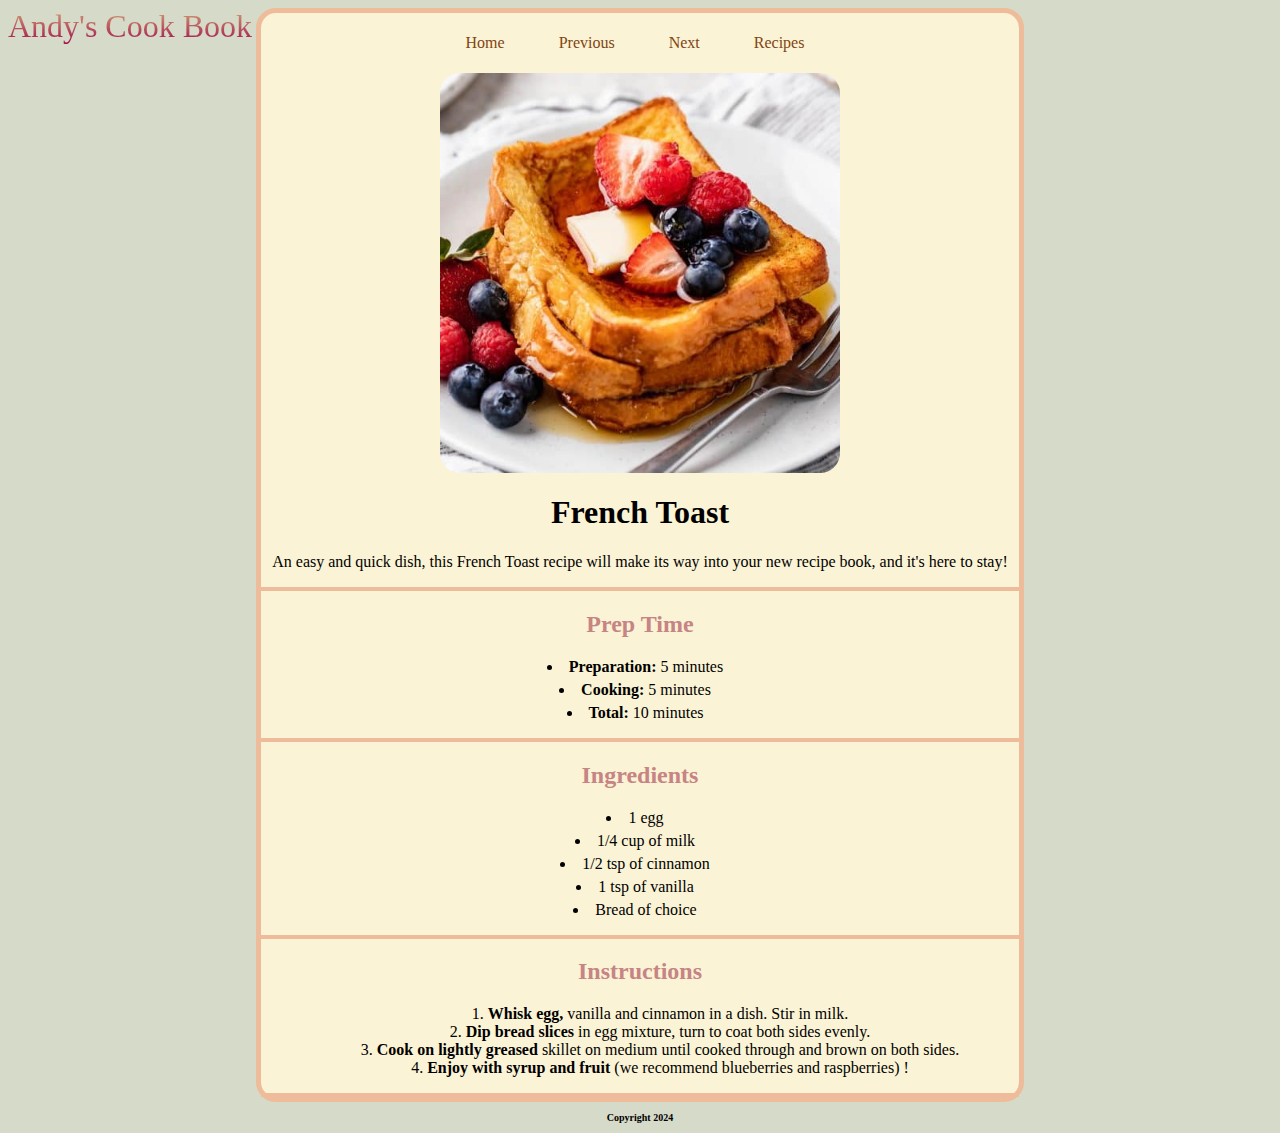
<file: index.html>
<!DOCTYPE html>
  <html>
    <head>
      <meta charset="UTF-8">
      <meta name="viewport" content="width=device-width, initial-scale=1.0">
      <link rel="stylesheet" href="./french-toast.css">
      <title>Recipe Book</title>
    </head>
    <body>
    <div class="heading">
      <header>Andy's Cook Book</header>
    </div>
      <div class="recipe-page">
        <div class="nav-bar">
          <ul class="nav-buttons">
            <li><a href="/" id="home-button">Home</a></li>
            <li><a href="/" id="prev-button">Previous</a></li>
            <li><a href="eggs.html" id="next-button">Next</a></li>
            <li><a href="/" id="recipe-button">Recipes</a></li>
          </ul>
        </div>
        <img src="img.png">
        <h1>French Toast</h1>
        <p>An easy and quick dish, this French Toast recipe will make its way
          into your new recipe book, and it's here to stay!</p>
        <div class="divider"></div>
        <div class="time-needed">
          <h2><span class="coloring">Prep Time</span></h2>
          <ul>
            <li><span class="bold">Preparation:</span> 5 minutes</li>
            <li><span class="bold">Cooking:</span> 5 minutes</li>
            <li><span class="bold">Total:</span> 10 minutes</li>
          </ul>
        </div>
        <div class="divider"></div>
        <div class="ingredients">
          <h2><span class="coloring">Ingredients</span></h2>
          <ul>
            <li>1 egg</li>
            <li>1/4 cup of milk</li>
            <li>1/2 tsp of cinnamon</li>
            <li>1 tsp of vanilla</li>
            <li>Bread of choice</li>
          </ul>
        </div>
        <div class="divider"></div>
        <div class="instructions">
          <h2><span class="coloring">Instructions</span></h2>
          <ol type="1">
            <li><span class="bold">Whisk egg,</span> vanilla and cinnamon in a dish. Stir in milk.</li>
            <li><span class="bold">Dip bread slices</span> in egg mixture, turn to coat both sides evenly.</li>
            <li><span class="bold">Cook on lightly greased</span> skillet on medium until cooked through and brown on both sides.</li>
            <li><span class="bold">Enjoy with syrup and fruit</span> (we recommend blueberries and raspberries) !</li>
          </ol>
        </div>
        <div class="divider"></div>
      </div>
      <footer>
        <h3>Copyright 2024</h3>
      </footer>
    </body>
  </html>
</file>
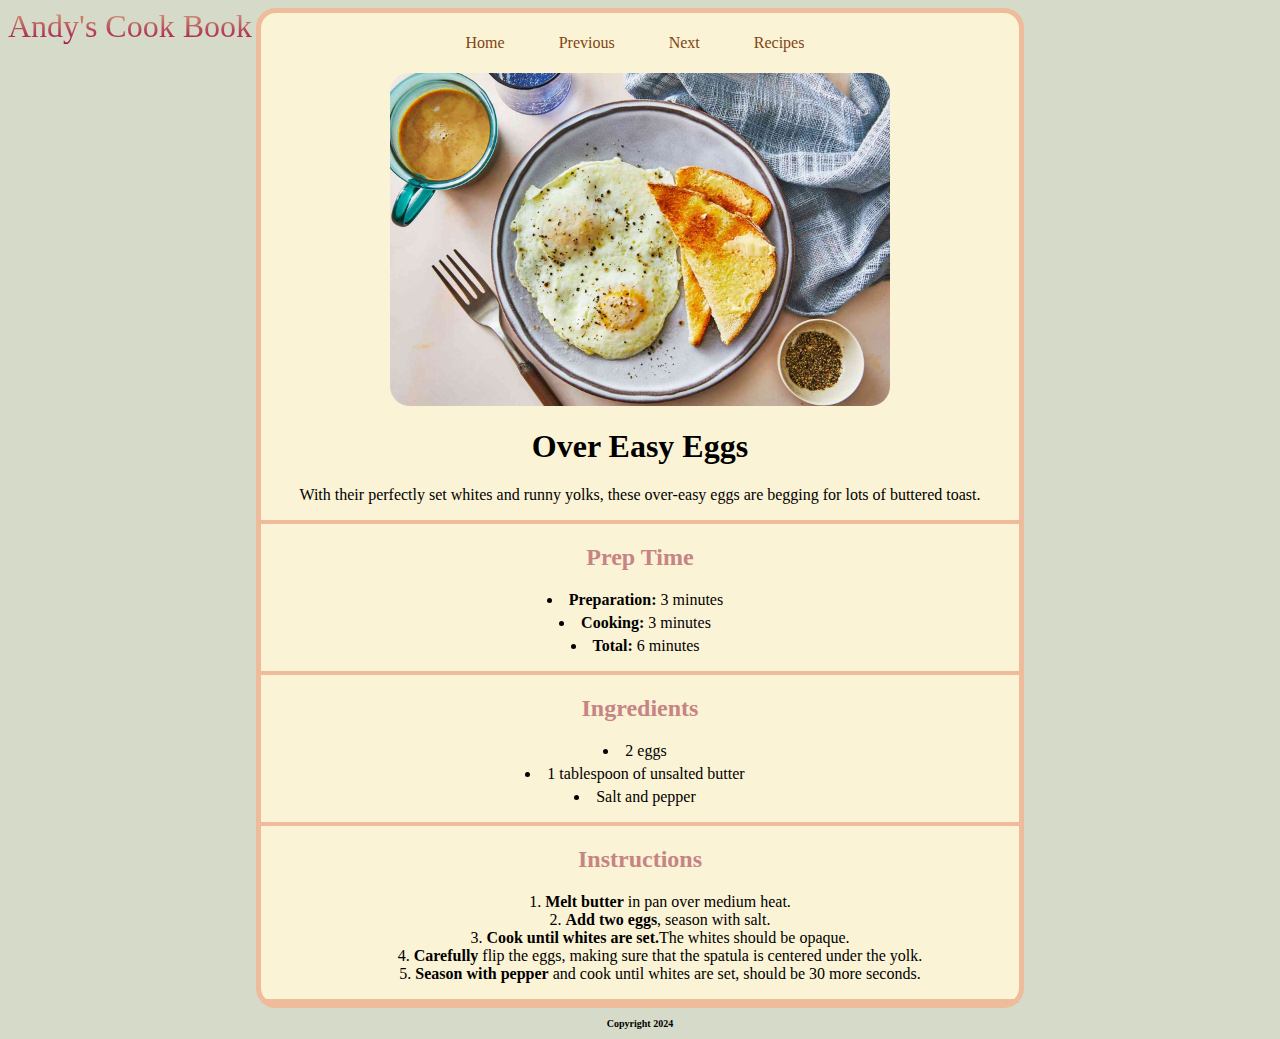
<file: eggs.html>
<!DOCTYPE html>
  <html>
    <head>
      <meta charset="UTF-8">
      <meta name="viewport" content="width=device-width, initial-scale=1.0">
      <link rel="stylesheet" href="./eggs.css">
      <title>Over Easy Egg Recipe</title>
    </head>
    <body>
    <div class="heading">
      <header>Andy's Cook Book</header>
    </div>
      <div class="recipe-page">
        <div class="nav-bar">
          <ul class="nav-buttons">
            <li><a href="/" id="home-button">Home</a></li>
            <li><a href="/" id="prev-button">Previous</a></li>
            <li><a href="/" id="next-button">Next</a></li>
            <li><a href="/" id="recipe-button">Recipes</a></li>
          </ul>
        </div>
        <img src="imgegg.png">
        <h1>Over Easy Eggs</h1>
        <p>With their perfectly set whites and runny yolks, these over-easy eggs are begging for lots of buttered toast.</p>
        <div class="divider"></div>
        <div class="time-needed">
          <h2><span class="coloring">Prep Time</span></h2>
          <ul>
            <li><span class="bold">Preparation:</span> 3 minutes</li>
            <li><span class="bold">Cooking:</span> 3 minutes</li>
            <li><span class="bold">Total:</span> 6 minutes</li>
          </ul>
        </div>
        <div class="divider"></div>
        <div class="ingredients">
          <h2><span class="coloring">Ingredients</span></h2>
          <ul>
            <li>2 eggs</li>
            <li>1 tablespoon of unsalted butter</li>
            <li>Salt and pepper</li>
          </ul>
        </div>
        <div class="divider"></div>
        <div class="instructions">
          <h2><span class="coloring">Instructions</span></h2>
          <ol type="1">
            <li><span class="bold">Melt butter</span> in pan over medium heat.</li>
            <li><span class="bold">Add two eggs</span>, season with salt.</li>
            <li><span class="bold">Cook until whites are set.</span>The whites should be opaque.</li>
            <li><span class="bold">Carefully</span> flip the eggs, making sure that the spatula is centered under the yolk.</li>
            <li><span class="bold">Season with pepper</span> and cook until whites are set, should be 30 more seconds.</li>
          </ol>
        </div>
        <div class="divider"></div>
      </div>
      <footer>
        <h3>Copyright 2024</h3>
      </footer>
    </body>
  </html>
</file>
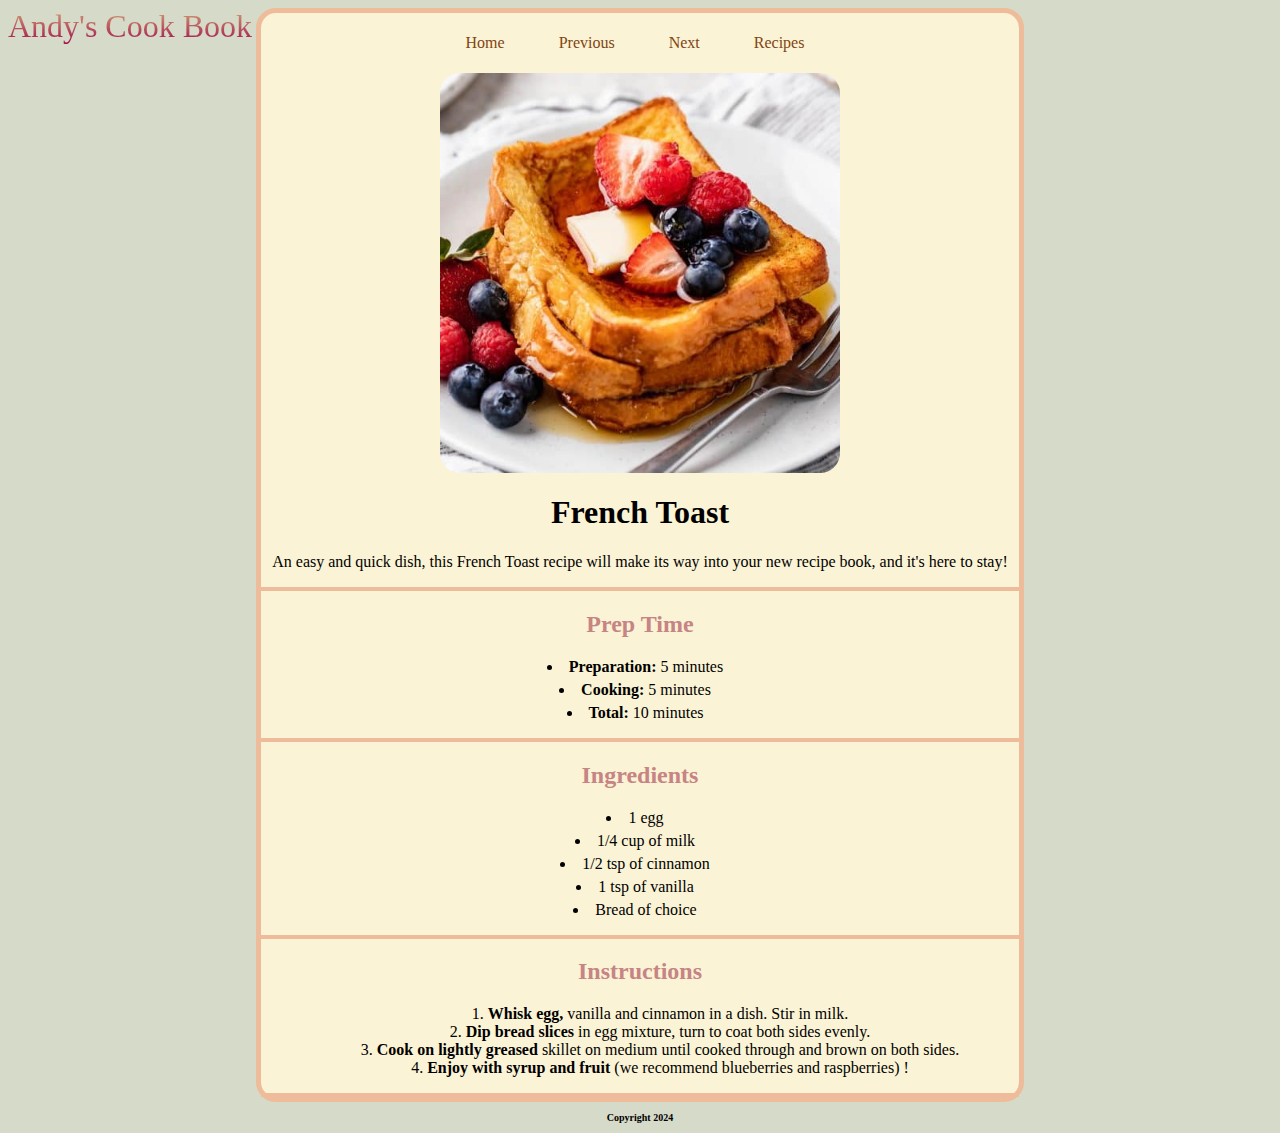
<file: french-toast.html>
<!DOCTYPE html>
  <html>
    <head>
      <meta charset="UTF-8">
      <meta name="viewport" content="width=device-width, initial-scale=1.0">
      <link rel="stylesheet" href="./french-toast.css">
      <title>Recipe Book</title>
    </head>
    <body>
    <div class="heading">
      <header>Andy's Cook Book</header>
    </div>
      <div class="recipe-page">
        <div class="nav-bar">
          <ul class="nav-buttons">
            <li><a href="/" id="home-button">Home</a></li>
            <li><a href="/" id="prev-button">Previous</a></li>
            <li><a href="http://localhost:63342/cookbook/eggs/eggs.html?_ijt=85n99ddmti7gk9r9uspfgla9cm&_ij_reload=RELOAD_ON_SAVE" id="next-button">Next</a></li>
            <li><a href="/" id="recipe-button">Recipes</a></li>
          </ul>
        </div>
        <img src="img.png">
        <h1>French Toast</h1>
        <p>An easy and quick dish, this French Toast recipe will make its way
          into your new recipe book, and it's here to stay!</p>
        <div class="divider"></div>
        <div class="time-needed">
          <h2><span class="coloring">Prep Time</span></h2>
          <ul>
            <li><span class="bold">Preparation:</span> 5 minutes</li>
            <li><span class="bold">Cooking:</span> 5 minutes</li>
            <li><span class="bold">Total:</span> 10 minutes</li>
          </ul>
        </div>
        <div class="divider"></div>
        <div class="ingredients">
          <h2><span class="coloring">Ingredients</span></h2>
          <ul>
            <li>1 egg</li>
            <li>1/4 cup of milk</li>
            <li>1/2 tsp of cinnamon</li>
            <li>1 tsp of vanilla</li>
            <li>Bread of choice</li>
          </ul>
        </div>
        <div class="divider"></div>
        <div class="instructions">
          <h2><span class="coloring">Instructions</span></h2>
          <ol type="1">
            <li><span class="bold">Whisk egg,</span> vanilla and cinnamon in a dish. Stir in milk.</li>
            <li><span class="bold">Dip bread slices</span> in egg mixture, turn to coat both sides evenly.</li>
            <li><span class="bold">Cook on lightly greased</span> skillet on medium until cooked through and brown on both sides.</li>
            <li><span class="bold">Enjoy with syrup and fruit</span> (we recommend blueberries and raspberries) !</li>
          </ol>
        </div>
        <div class="divider"></div>
      </div>
      <footer>
        <h3>Copyright 2024</h3>
      </footer>
    </body>
  </html>
</file>
<file: french-toast.css>
* {
    font-family: comic sans ms;
    text-align: center;
    list-style-position: inside;
}

html {
    background-color: #D6DAC8;
}

.heading {
    position: absolute;
    font-size: 32px;
}

header {
    background-image: linear-gradient(#d4a674, #a10d4d);
    color: transparent;
    background-clip: text;
    -webkit-background-clip: text;
}

.recipe-page {
    background-color: #FBF3D5;
    width: 60%;
    border: 5px solid #EFBC9B;
    border-radius: 20px;
    padding: 0;
    margin: 0 auto;
}

img {
    width: 400px;
    display: block;
    margin: 0 auto;
    border-radius: 20px;
}

.divider {
    border-bottom: 4px solid #EFBC9B;
}


ul > li {
    margin: 5px 50px 5px 0;
}

.nav-buttons > li {
  list-style-type: none;
  display: inline-block;
}

a {
    text-decoration: none;
    color: #804513;
    border-radius: 7px;
    transition: font-size 0.5s
}

a:hover {
    color: #cc5880;
    font-size: 20px;
}

.coloring {
    color: #C68484
}

.bold {
    font-weight: 600
}

h3 {
    font-size: 10px;
}
</file>
<file: eggs.css>
* {
    font-family: comic sans ms;
    text-align: center;
    list-style-position: inside;
}

html {
    background-color: #D6DAC8;
}

.heading {
    position: absolute;
    font-size: 32px;
}

header {
    background-image: linear-gradient(#d4a674, #a10d4d);
    color: transparent;
    background-clip: text;
    -webkit-background-clip: text;
}

.recipe-page {
    background-color: #FBF3D5;
    width: 60%;
    border: 5px solid #EFBC9B;
    border-radius: 20px;
    padding: 0;
    margin: 0 auto;
}

img {
    width: 500px;
    display: block;
    margin: 0 auto;
    border-radius: 20px;
}

.divider {
    border-bottom: 4px solid #EFBC9B;
}


ul > li {
    margin: 5px 50px 5px 0;
}

.nav-buttons > li {
  list-style-type: none;
  display: inline-block;
}

a {
    text-decoration: none;
    color: #804513;
    border-radius: 7px;
    transition: font-size 0.5s
}

a:hover {
    color: #cc5880;
    font-size: 20px;
}

.coloring {
    color: #C68484
}

.bold {
    font-weight: 600
}

h3 {
    font-size: 10px;
}
</file>
